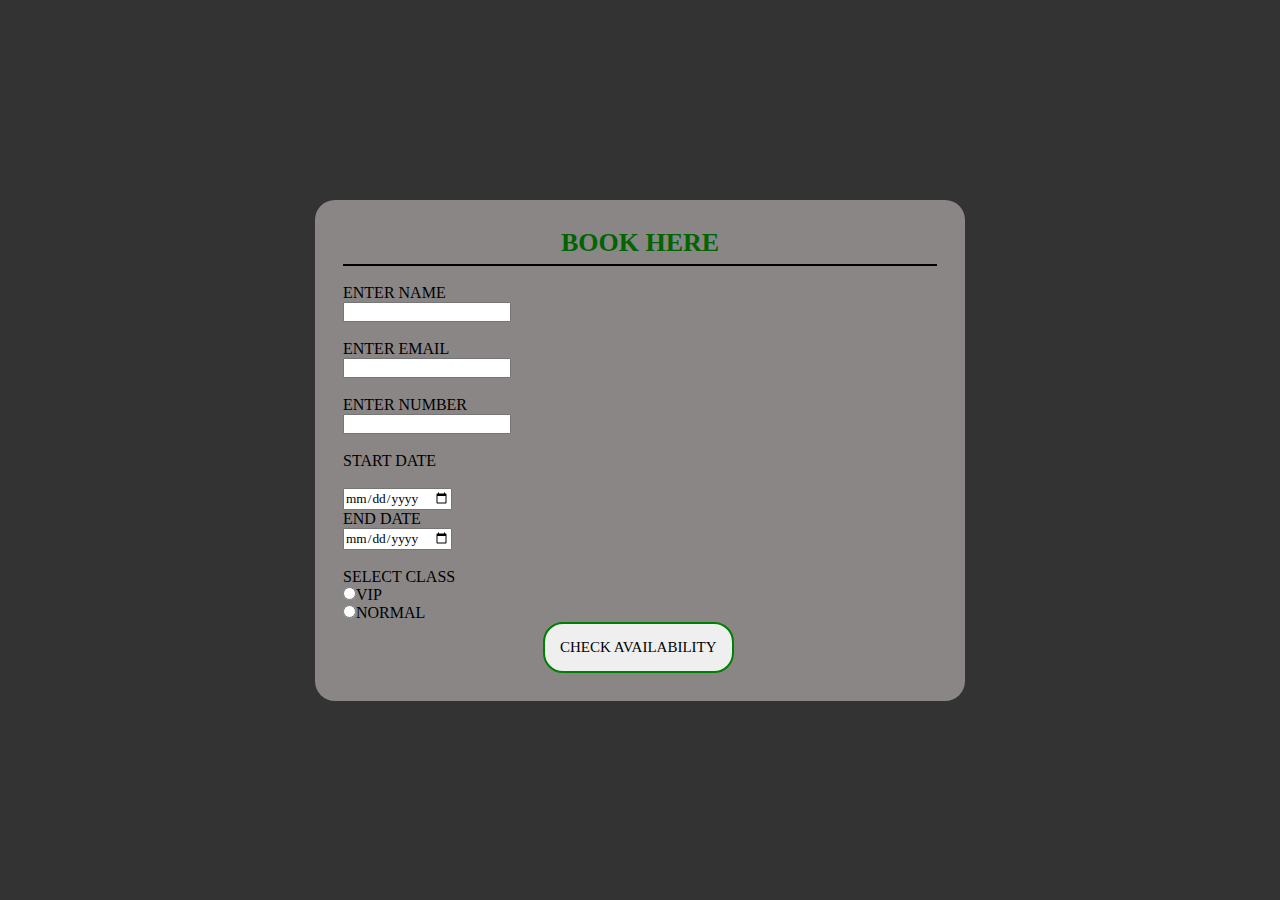
<file: booking.html>
<!DOCTYPE html>
<html lang="en">
<head>
  <meta name="viewport" content="width=device-width, initial-scale=1.0">

        <title>BOOK HERE</title>
        <link rel="stylesheet" href="booking.css">
</head>
<body>
   <div class="container">
    <div class="booking-form">
        <h1 class="hhhh">BOOK HERE</h1>
    </br>
    <div class="user-input">
    <label>ENTER NAME</label>
    </BR>
        <input type="text" >
    </br>
    </br>
    <label>ENTER EMAIL</label>
    </BR>
        <input type="email" >
    </br>
    </br>
    <label>ENTER NUMBER</label>
    </BR>
        <input type="number">
    </br>
    </br>
    <label>START DATE</label></div></br>
        <input type="date" ></br>
    <label>END DATE</label></br>
        <input type="date" >
    </br>
    </br>
    <label>SELECT CLASS</label>
    </BR>
        <input type="radio" value="VIP" name="class" >VIP
    </br>
        <input type="radio" value="NORMAL" name="class">NORMAL
    </div>
    <div class="btttn">
        <button>CHECK AVAILABILITY</button>
    </div>
    </div>
    
</div>



    
</body>
</html>
<!--<!DOCTYPE html>
<html lang="en">
<head>
	<meta charset="UTF-8">
  <meta name="viewport" content="width=device-width, initial-scale=1.0">
	<title>Registration Form</title>
	<link rel="stylesheet" href="style2.css">
</head>
<body>

<div class="wrapper">
    <div class="title">
      BOOKING FORM
    </div>
    <div class="form">
       <div class="inputfield">
          <label>First Name</label>
          <input type="text" class="input">
       </div>  
        <div class="inputfield">
          <label>Last Name</label>
          <input type="text" class="input">
       </div>  
        <div class="inputfield">
          <label>Gender</label>
          <div class="custom_select">
            <select>
              <option value="">Select</option>
              <option value="male">Male</option>
              <option value="female">Female</option>
            </select>
          </div>
       </div> 
        <div class="inputfield">
          <label>Email Address</label>
          <input type="text" class="input">
       </div> 
      <div class="inputfield">
          <label>Phone Number</label>
          <input type="text" class="input">
       </div> 
      <div class="inputfield terms">
          <label class="check">
            <input type="checkbox">
            <span class="checkmark"></span>
          </label>
          <p>Agreed to terms and conditions</p>
       </div> 
      <div class="inputfield">
        <input type="submit" value="Register" class="btn">
      </div>
    </div>
</div>	
	
</body>
</html>-->
</file>
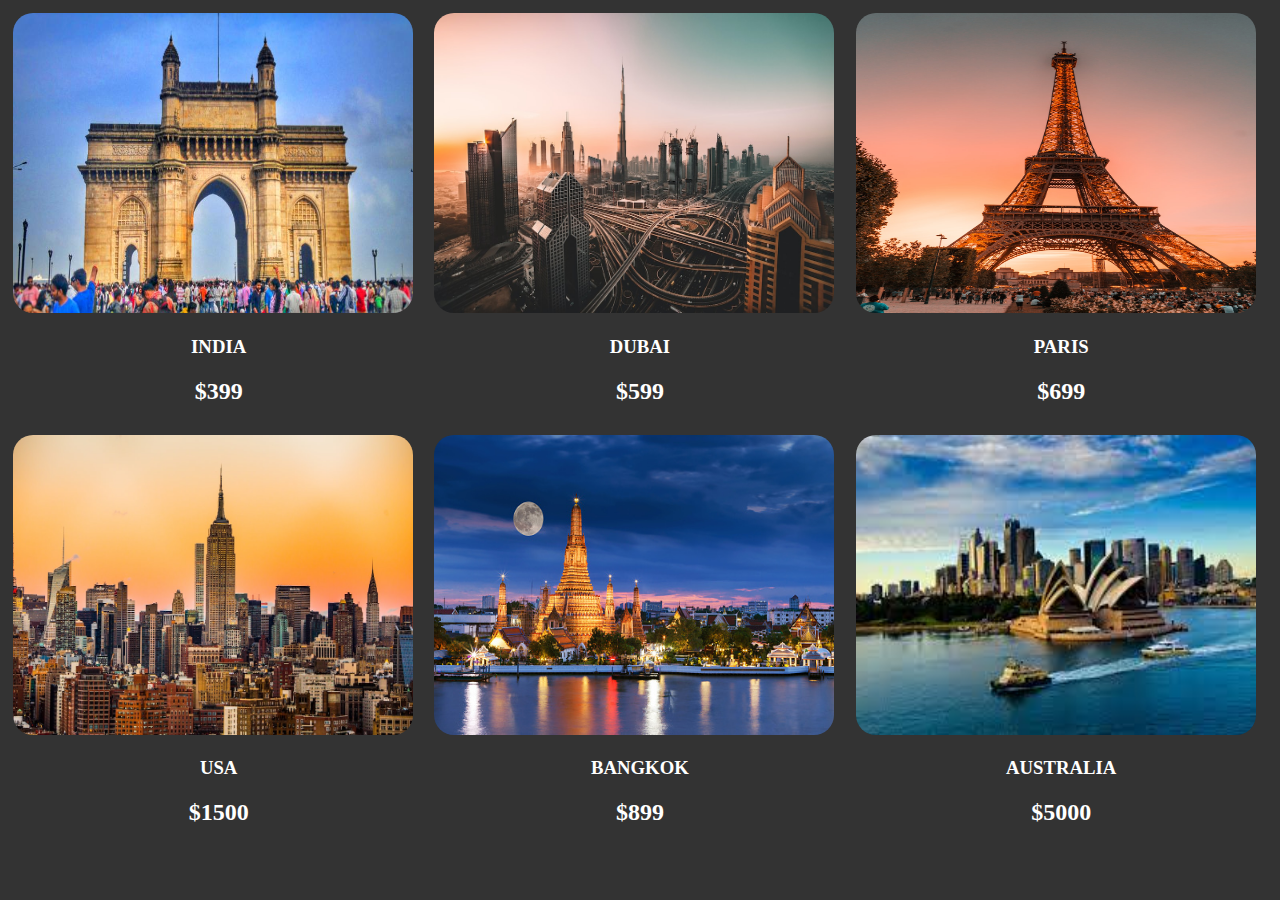
<file: package.html>
<!DOCTYPE html>
<html lang="en">
<head>
    <meta name="viewport" content="width=device-width, initial-scale=1.0">
   
    <title>PACKAGES</title>
    <link rel="stylesheet" href="package.css">
</head>
<body>
    <div class="container">
        <div class="row">

            <div class="clm">
                <img src="p1.jpeg" width="100%"  >
                <h3>INDIA</h3>
                <h2>$399</h2>

            </div>
            <div class="clm">
                <img src="p2.jfif"  width="100%">
                <h3>DUBAI</h3>
                <h2>$599</h2>

            </div>
            <div class="clm">
                <img src="p3.jfif"  width="100%" >
                <h3>PARIS</h3>
                <h2>$699</h2>
            </div>
            <div class="clm">
                <img src="p4.jfif" width="100%"  >
                <h3>USA</h3>
                <h2>$1500</h2>

            </div>
            <div class="clm">
                <img src="p5.jpg"  width="100%">
                <h3>BANGKOK</h3>
                <h2>$899</h2>

            </div>
            <div class="clm">
                <img src="p6.jfif"  width="100%" >
                <h3>AUSTRALIA</h3>
                <h2>$5000</h2>
           
        </div>

    </div>
    
</body>
</html>
</file>
<file: booking.css>
*{
    margin: 0;
    padding: 0;
    box-sizing: border-box;
    font-family: cursive;
}
body{
    display: flex;
    height: 100vh;
    justify-content: center;
    align-items: center;
    background: #333;
}
.container{
    width: 100%;
    max-width: 650px;
    background: rgba(225, 218, 218, 0.5);
    padding: 28px;
    margin: 0 28px;
    border-radius: 20px;
}
.hhhh{
    font-size: 26px;
    font-weight: 600;
    text-align: center;
    padding-bottom: 6px;
    color: darkgreen;
    border-bottom: solid 2px black;

}

.user-input input{
    color: black;
    text-decoration: none;
}
.btttn{
    margin-left: 200px;
}
.btttn button{
    padding: 15px;
    font-size: 15px;
    border: 2px solid green;
    border-radius: 20px;
    transition: 0.3s ease;
    color: black;
}
.btttn button:hover{
    background-color: green;
}
@media (max-width:430px){
    .container{
        max-width:300px;
        font-size: 23px;
    } 
    .btttn{
        margin: 0 20px;
    }   
}
</file>
<file: package.css>
*{
    
    box-sizing: border-box;
    background: #333;
}
.clm{
    float: left;
    width: 33.33%;
    padding: 5px;
    
    
}
.clm img{
    width: 400px;
    height: 300px;
    border-radius: 20px;
}
.clm h3{
    text-align: center;
    color: white;

}
.clm h2{
    text-align: center;
    color: white;
}
@media (max-width: 450px){
 .clm{
    float: none;
 }  
 .clm img{
    max-width: 470px;
 } 
 .clm h3{
    margin-left: 150px;
    font-family: cursive;
    font-size: 35px;
    color: orange;
 }
 .clm h2{
    margin-left: 150px;
    font-size: 35px;
    font-family: cursive;
    color: orange;
 }
}
</file>
